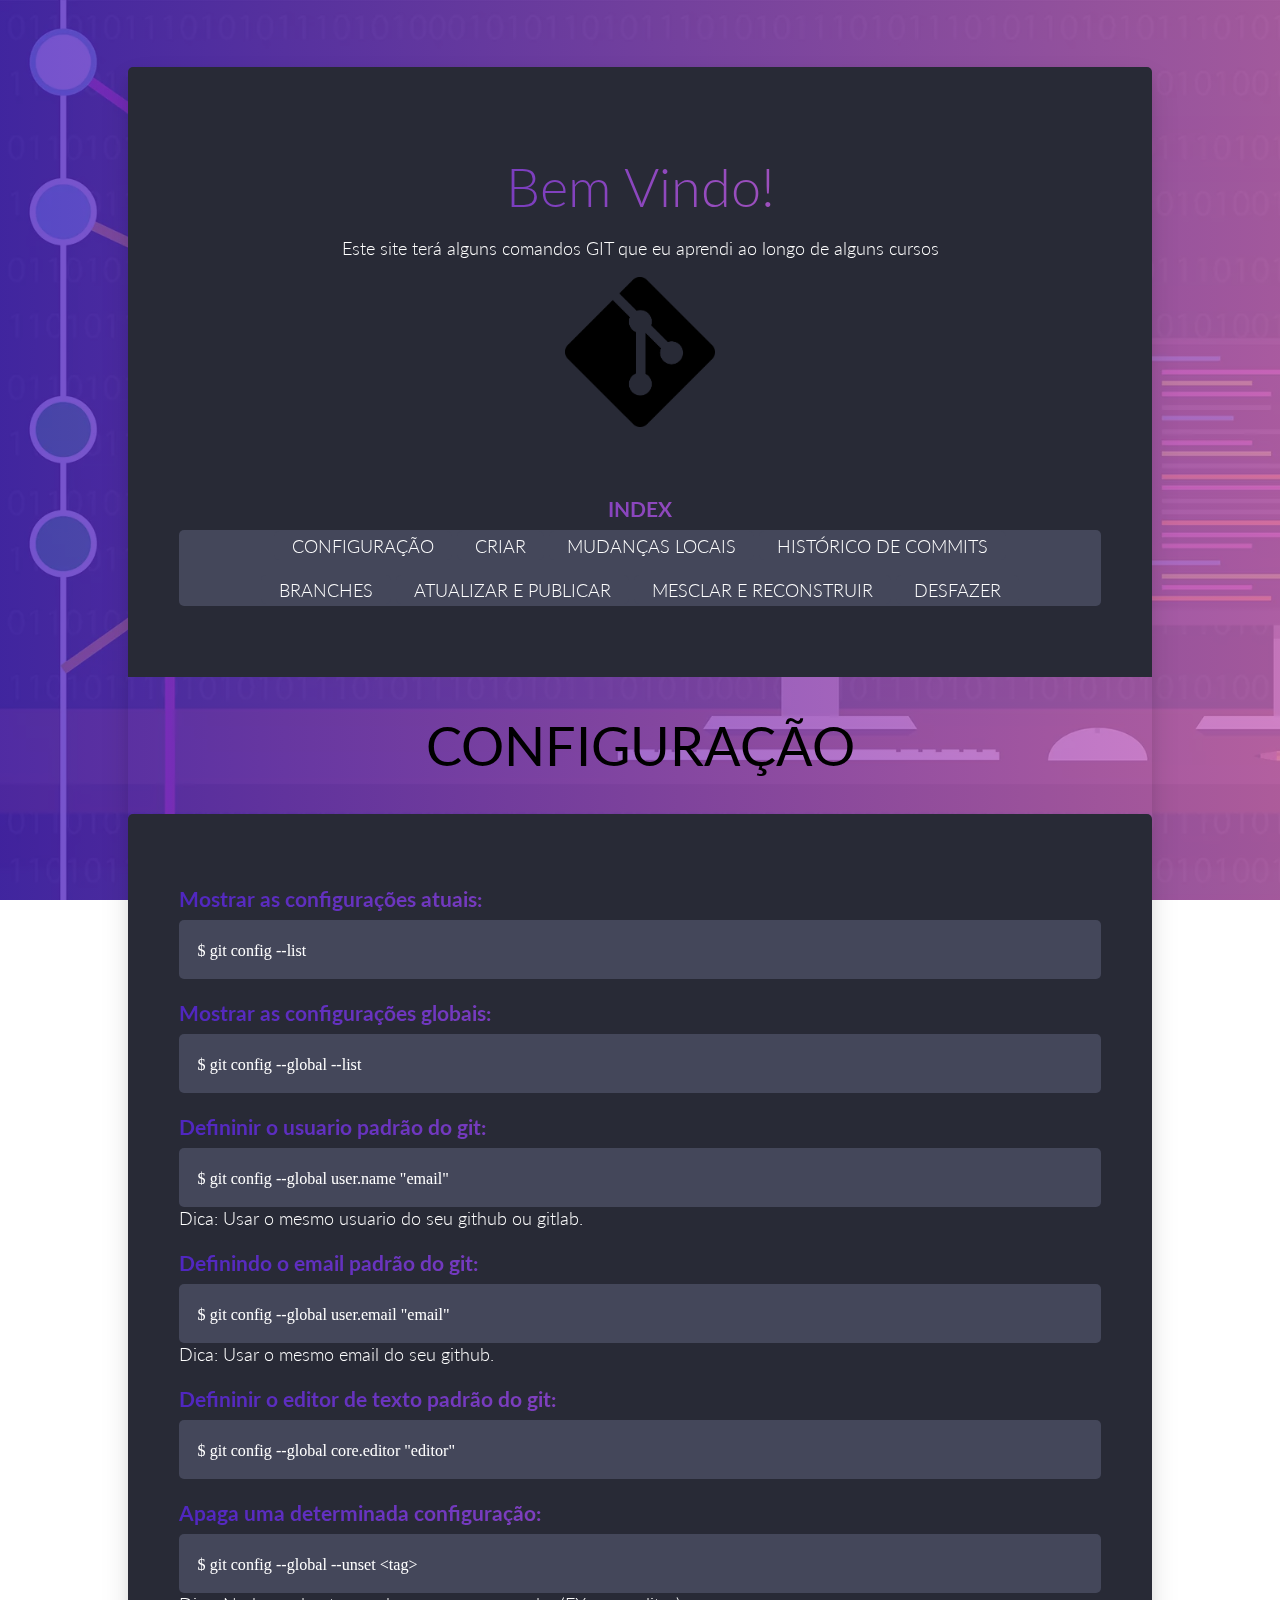
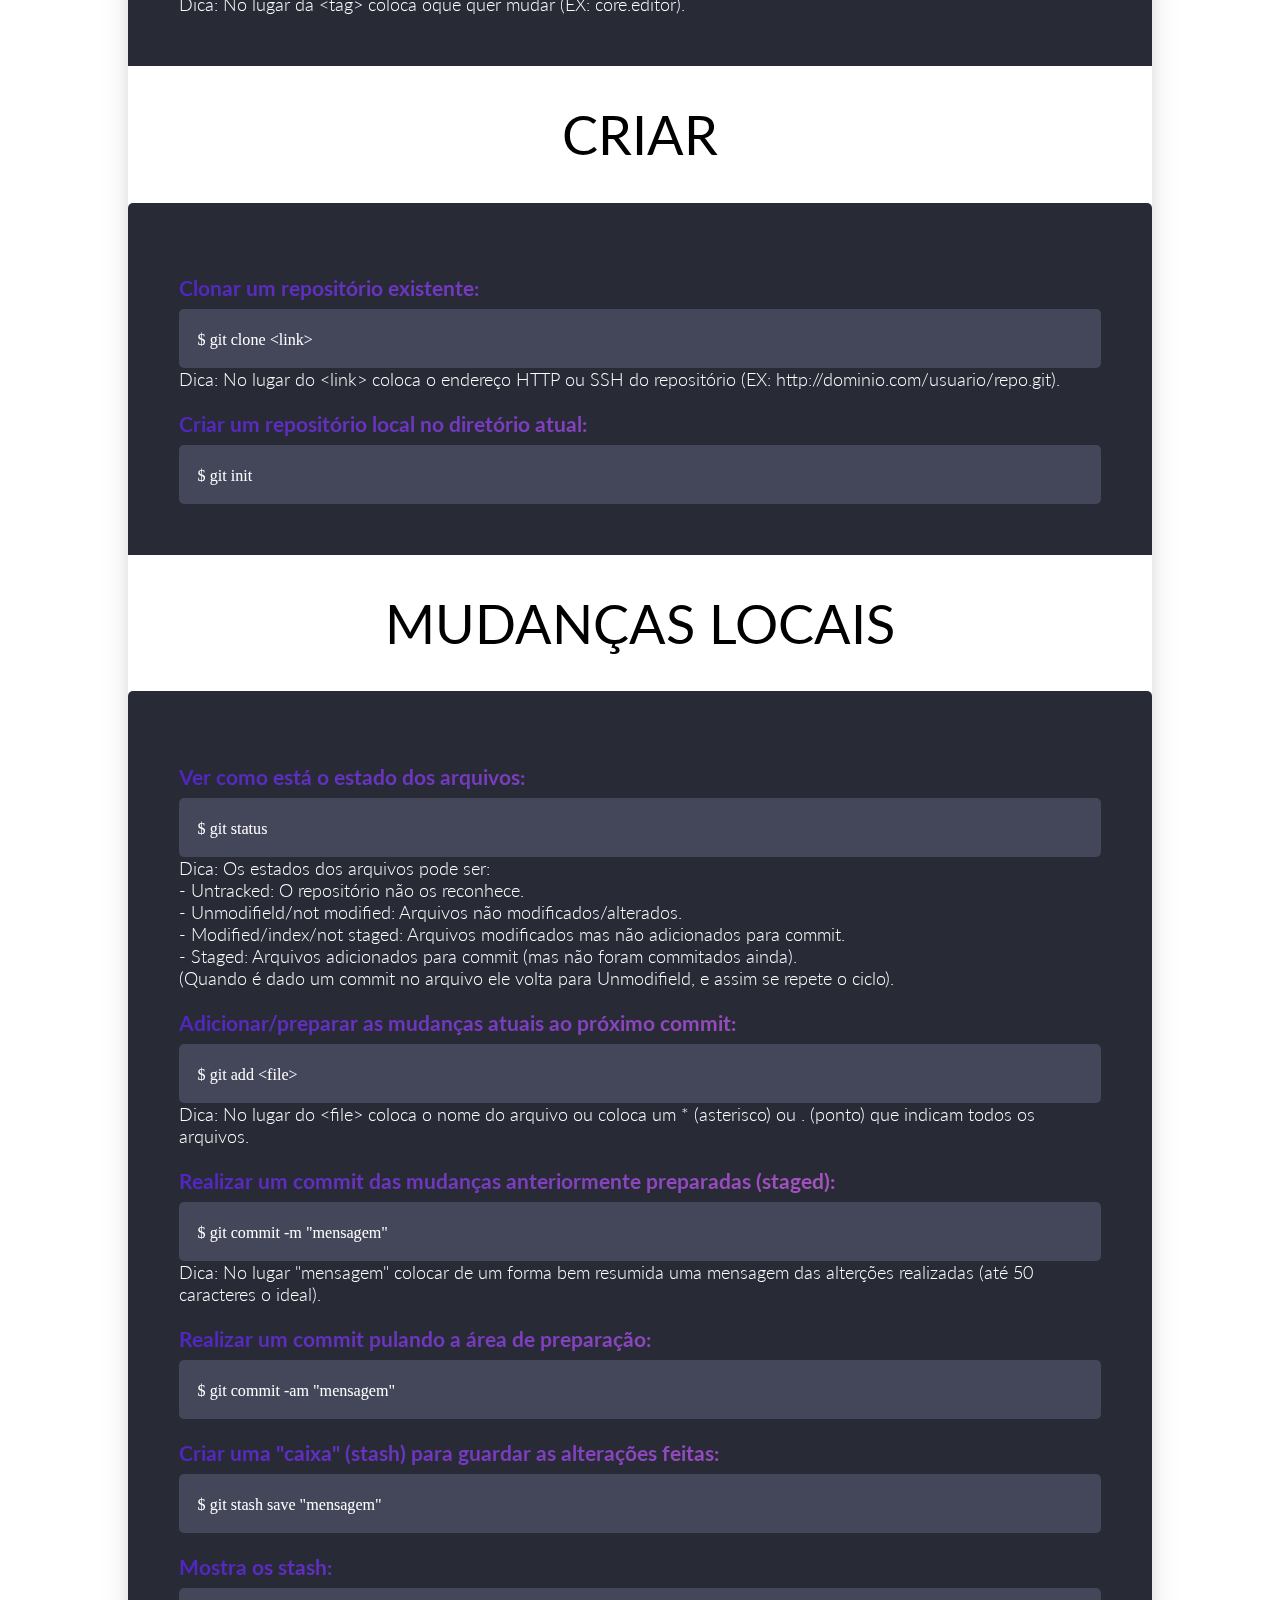
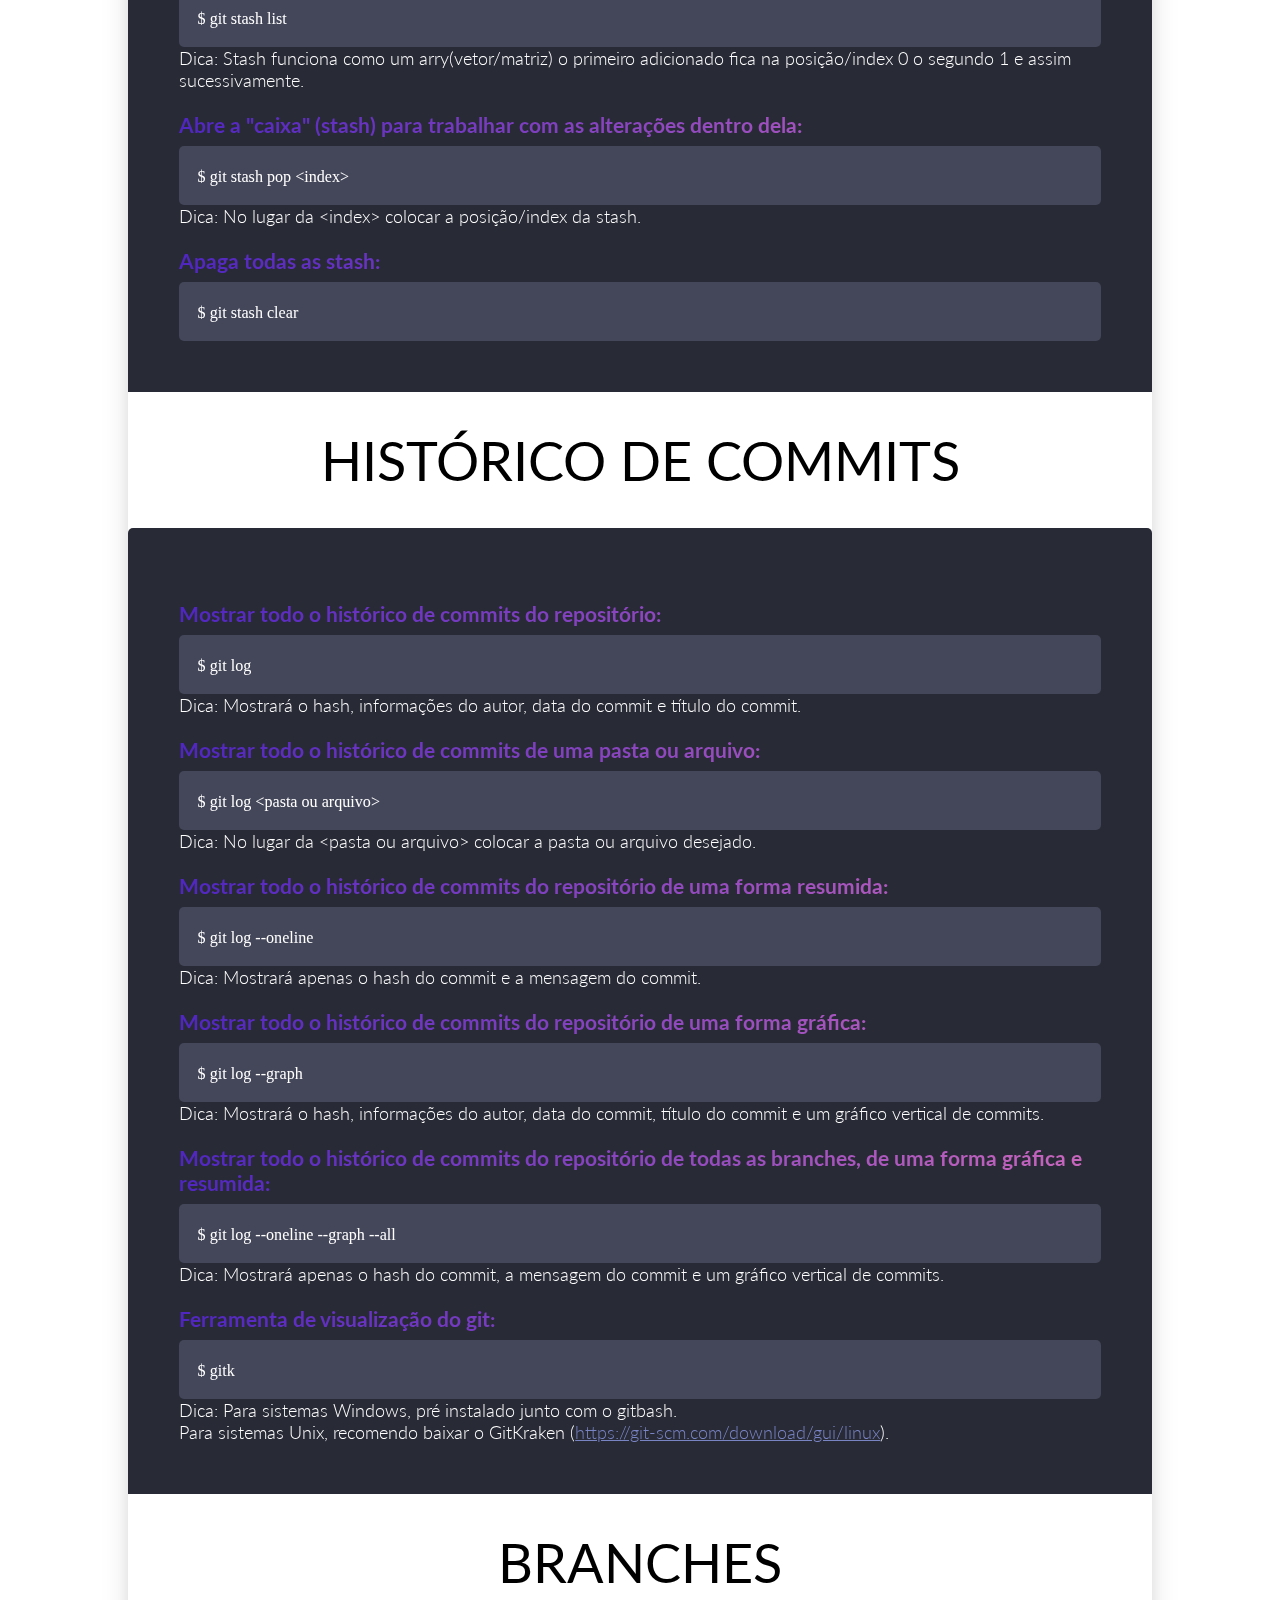
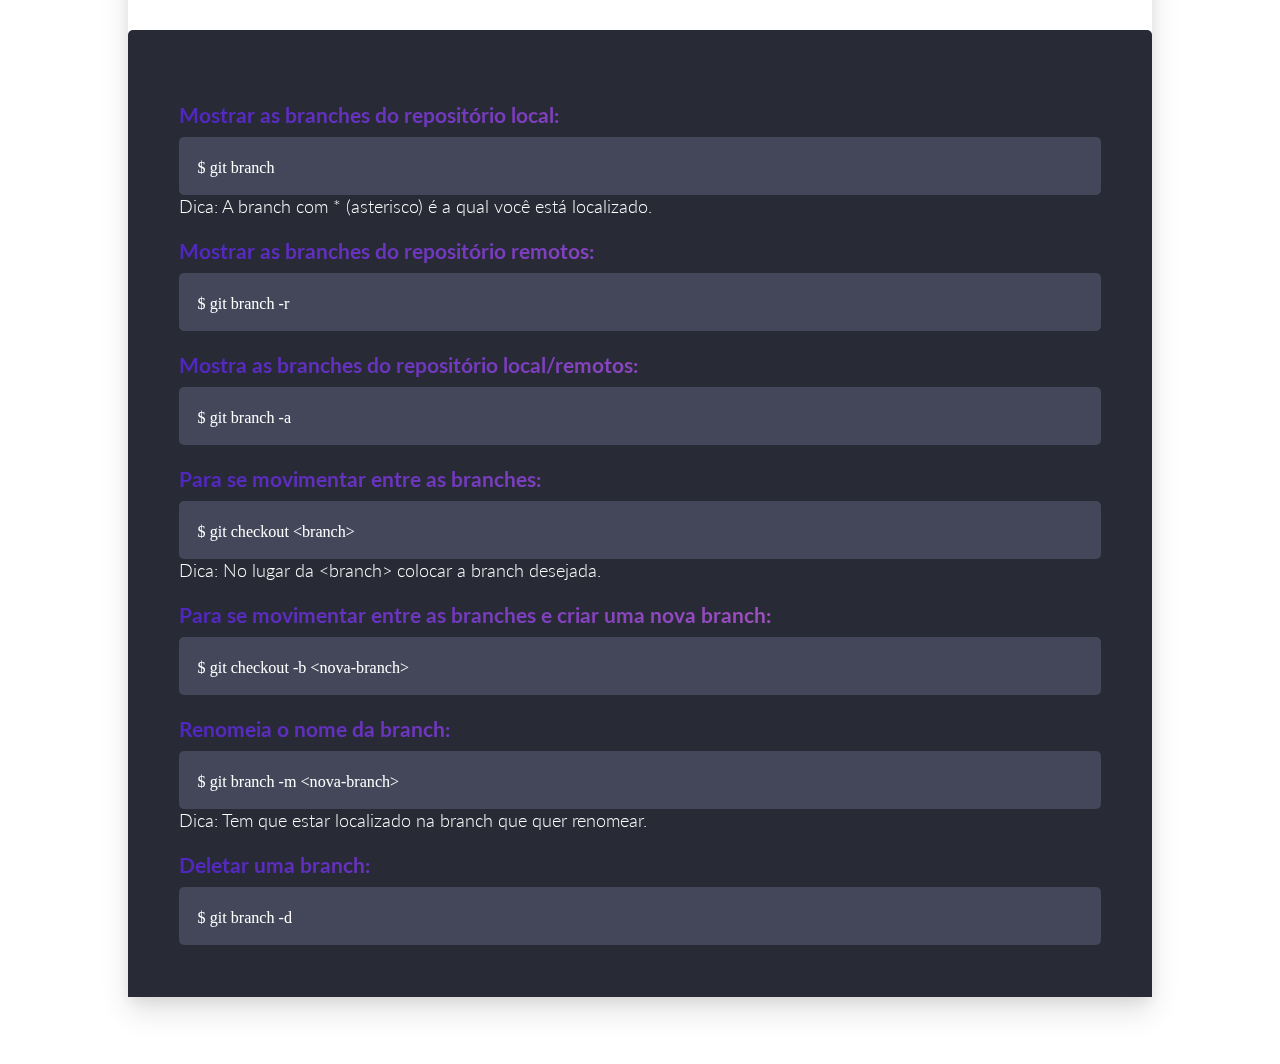
<file: docs/index.html>
<!DOCTYPE html>
<html lang="pt-br">

<head>

    <meta charset="utf-8">
    <title>Git comando e Dicas</title>
    <!-- Fonts -->
    <link href="https://fonts.googleapis.com/css?family=Lato:300,400|Work+Sans:300,400,700" rel="stylesheet">
    <!-- CSS -->
    <link rel="stylesheet" href="css/style.css">

</head>

<body style="background-image: url(img/git-background.webp)">
    <div class="boxed-page">
        <div class="jumbotron">
            <div class="container">
                <h1 class="gradient-text">Bem Vindo!</h1>
                <p >Este site terá alguns comandos GIT que eu aprendi ao longo de alguns cursos</p>
                <img class="tam" src="img\git-logo.png" alt="logo do git">
                <br><br><br>
                <h3 class="gradient-text">INDEX</h3>
                <nav id="navbar"> 
                    <ul> 
                        <li><a href="#configuração" alt="">CONFIGURAÇÃO</a></li> 
                        <li><a href="#criar" alt="">CRIAR</a></li> 
                        <li><a href="#mudancas-locais" alt="">MUDANÇAS LOCAIS</a></li> 
                        <li><a href="#historico-commits" alt="">HISTÓRICO DE COMMITS</a></li> 
                        <br><br>
                        <li><a href="#branches" alt="">BRANCHES</a></li> 
                        <li><a href="#atualizar-publicar" alt="">ATUALIZAR E PUBLICAR</a></li> 
                        <li><a href="#mesclar-reconstruir" alt="">MESCLAR E RECONSTRUIR</a></li> 
                        <li><a href="#desfazer" alt="">DESFAZER</a></li> 
                    </ul> 
                </nav>
                  
            </div>
        </div>
        <div class="title" id="configuração">
            <h1 ><b>CONFIGURAÇÃO</b></h1>
        </div>
        <div class="jumbotron">
            <h3 class="gradient-text">Mostrar as configurações atuais:</h3>
            <div class="sizecode"> <code>$ git config --list</code> </div>
            
            <h3 class="gradient-text">Mostrar as configurações globais:</h3>
            <div class="sizecode"> <code>$ git config --global --list</code> </div>

            <h3 class="gradient-text">Defininir o usuario padrão do git:</h3>
            <div class="sizecode"> <code>$ git config --global user.name "email"</code> </div>
            Dica: Usar o mesmo usuario do seu github ou gitlab.

            <h3 class="gradient-text">Definindo o email padrão do git:</h3>
            <div class="sizecode"> <code>$ git config --global user.email "email"</code> </div>
            Dica: Usar o mesmo email do seu github.

            <h3 class="gradient-text">Defininir o editor de texto padrão do git:</h3>
            <div class="sizecode"> <code>$ git config --global core.editor "editor"</code> </div>
            
            <h3 class="gradient-text">Apaga uma determinada configuração:</h3>
            <div class="sizecode"> <code>$ git config --global --unset &lttag&gt</code> </div>
            Dica: No lugar da &lttag&gt coloca oque quer mudar (EX: core.editor).
        </div>
        
        <div class="title" id="criar">
            <h1><b>CRIAR</b></h1>
        </div>
        <div class="jumbotron">
            <h3 class="gradient-text">Clonar um repositório existente:</h3>
            <div class="sizecode"> <code>$ git clone &ltlink&gt</code> </div>
            Dica: No lugar do &ltlink&gt coloca o endereço HTTP ou SSH do repositório (EX: http://dominio.com/usuario/repo.git).
            
            <h3 class="gradient-text">Criar um repositório local no diretório atual:</h3>
            <div class="sizecode"> <code>$ git init</code> </div>
        </div>

        <div class="title" id="mudancas-locais">
            <h1><b>MUDANÇAS LOCAIS</b></h1>
        </div>
        <div class="jumbotron">
            <h3 class="gradient-text">Ver como está o estado dos arquivos:</h3>
            <div class="sizecode"> <code>$ git status</code> </div>
            Dica: Os estados dos arquivos pode ser: <br>
                - Untracked: O repositório não os reconhece. <br>
                - Unmodifield/not modified: Arquivos não modificados/alterados. <br>
                - Modified/index/not staged: Arquivos modificados mas não adicionados para commit.<br>
                - Staged: Arquivos adicionados para commit (mas não foram commitados ainda).<br>
                (Quando é dado um commit no arquivo ele volta para Unmodifield, e assim se repete o ciclo).

            <h3 class="gradient-text">Adicionar/preparar as mudanças atuais ao próximo commit:</h3>
            <div class="sizecode"> <code>$ git add &ltfile&gt</code> </div>
            Dica: No lugar do &ltfile&gt coloca o nome do arquivo ou coloca um * (asterisco) ou . (ponto) que indicam todos os arquivos.
            
            <h3 class="gradient-text">Realizar um commit das mudanças anteriormente preparadas (staged):</h3>
            <div class="sizecode"> <code>$ git commit -m "mensagem"</code> </div>
            Dica: No lugar "mensagem" colocar de um forma bem resumida uma mensagem das alterções realizadas (até 50 caracteres o ideal).
            
            <h3 class="gradient-text">Realizar um commit pulando a área de preparação:</h3>
            <div class="sizecode"> <code>$ git commit -am "mensagem"</code> </div>

            <h3 class="gradient-text">Criar uma "caixa" (stash) para guardar as alterações feitas:</h3>
            <div class="sizecode"> <code>$ git stash save "mensagem"</code> </div>

            <h3 class="gradient-text">Mostra os stash:</h3>
            <div class="sizecode"> <code>$ git stash list</code> </div>
            Dica: Stash funciona como um arry(vetor/matriz) o primeiro adicionado fica na posição/index 0 o segundo 1 e assim sucessivamente.
            <h3 class="gradient-text">Abre a "caixa" (stash) para trabalhar com as alterações dentro dela:</h3>
            <div class="sizecode"> <code>$ git stash pop &ltindex&gt</code> </div>
            Dica: No lugar da &ltindex&gt colocar a posição/index da stash.

            <h3 class="gradient-text">Apaga todas as stash:</h3>
            <div class="sizecode"> <code>$ git stash clear</code> </div>
        </div>

        <div class="title" id="historico-commits">
            <h1><b>HISTÓRICO DE COMMITS</b></h1>
        </div>
        <div class="jumbotron">
            <h3 class="gradient-text">Mostrar todo o histórico de commits do repositório:</h3>
            <div class="sizecode"> <code>$ git log</code> </div>
            Dica: Mostrará o hash, informações do autor, data do commit e título do commit.

            <h3 class="gradient-text">Mostrar todo o histórico de commits de uma pasta ou arquivo:</h3>
            <div class="sizecode"> <code>$ git log &ltpasta ou arquivo&gt</code> </div>
            Dica: No lugar da &ltpasta ou arquivo&gt colocar a pasta ou arquivo desejado.
            
            <h3 class="gradient-text">Mostrar todo o histórico de commits do repositório de uma forma resumida:</h3>
            <div class="sizecode"> <code>$ git log --oneline</code> </div>
            Dica: Mostrará apenas o hash do commit e a mensagem do commit.

            <h3 class="gradient-text">Mostrar todo o histórico de commits do repositório de uma forma gráfica:</h3>
            <div class="sizecode"> <code>$ git log --graph</code> </div>
            Dica: Mostrará o hash, informações do autor, data do commit, título do commit e um gráfico vertical de commits.

            <h3 class="gradient-text">Mostrar todo o histórico de commits do repositório de todas as branches, de uma forma gráfica e resumida:</h3>
            <div class="sizecode"> <code>$ git log --oneline --graph --all</code> </div>
            Dica: Mostrará apenas o hash do commit, a mensagem do commit e um gráfico vertical de commits.
            
            <h3 class="gradient-text">Ferramenta de visualização do git:</h3>
            <div class="sizecode"> <code>$ gitk</code> </div>
            Dica: Para sistemas Windows, pré instalado junto com o gitbash. <br>
            Para sistemas Unix, recomendo baixar o GitKraken (<a href="https://git-scm.com/download/gui/linux" target="_blank">https://git-scm.com/download/gui/linux</a>).
        </div>

        <div class="title" id="branches">
            <h1><b>BRANCHES</b></h1>
        </div>
        <div class="jumbotron">
            <h3 class="gradient-text">Mostrar as branches do repositório local:</h3>
            <div class="sizecode"> <code>$ git branch</code> </div>
            Dica: A branch com * (asterisco) é a qual você está localizado.

            <h3 class="gradient-text">Mostrar as branches do repositório remotos:</h3>
            <div class="sizecode"> <code>$ git branch -r</code> </div>

            <h3 class="gradient-text">Mostra as branches do repositório local/remotos:</h3>
            <div class="sizecode"> <code>$ git branch -a</code> </div>
            
            <h3 class="gradient-text">Para se movimentar entre as branches:</h3>
            <div class="sizecode"> <code>$ git checkout &ltbranch&gt</code> </div>
            Dica: No lugar da &ltbranch&gt colocar a branch desejada.

            <h3 class="gradient-text">Para se movimentar entre as branches e criar uma nova branch:</h3>
            <div class="sizecode"> <code>$ git checkout -b &ltnova-branch&gt</code> </div>

            <h3 class="gradient-text">Renomeia o nome da branch:</h3>
            <div class="sizecode"> <code>$ git branch -m &ltnova-branch&gt</code> </div>
            Dica: Tem que estar localizado na branch que quer renomear.

            <h3 class="gradient-text">Deletar uma branch:</h3>
            <div class="sizecode"> <code>$ git branch -d</code> </div>

        </div>

    </div>
    
</body>

</html>
</file>
<file: docs/css/style.css>
html {
  font-size: 70%;
}

body {
  background-size: cover;
  background-repeat: no-repeat;
  background-attachment: fixed;
  position: relative;
  font-family: 'Lato', sans-serif;
  font-weight: 300;
  font-size: 1.6rem; 
  color: white;
}
body:after {
  position: absolute;
  content: "";
  left: 0;
  top: 0;
  width: 100%;
  height: 100%;
  position: fixed;
  opacity: .8;
  z-index: -1;
  background: #000000;
  background: -webkit-linear-gradient(to right, #000000, #000000);
  background: linear-gradient(to right, #4f26c0, #c967bc); 
}

.boxed-page {
  margin: auto;
  margin-top: 6rem;
  margin-bottom: 6rem;
  position: relative;
  box-shadow: 0 15px 30px 0 rgba(0, 0, 0, 0.11), 0 5px 15px 0 rgba(0, 0, 0, 0.08);
  border-radius: 5px;
  width: 1024px;  
}

.container {
  text-align: center;
  max-width: 1080px; 
  padding-bottom: 20px;
}
.tam{
  max-width:200px;
  max-height:150px;
}
.title{
  text-align: center;
}

#navbar ul { 
	margin: 0; 
	padding: 5px; 
	list-style-type: none; 
	text-align: center; 
	background-color: #44475a;
  border-radius: 5px;
	} 
 
#navbar ul li {  
	display: inline; 
	} 
 
#navbar ul li a { 
	text-decoration: none; 
	padding: .2em 1em; 
	color: #fff; 
	background-color: #44475a;
  border-radius: 5px;
  
	} 
 
#navbar ul li a:hover { 
	color: #000; 
	background-color: #fff;
	} 

h1{
  font-size: 4.8rem;
  font-weight: 300;
  line-height: 1.2em; 
  color: black
}

a{
  color: rgb(121, 132, 196);
}

.gradient-text{
  background: linear-gradient(to right, #4f26c0, #c967bc); 
  -webkit-background-clip: text;
  -webkit-text-fill-color: transparent; 
  -moz-background-clip: text;
  -moz-text-fill-color: transparent;
  margin-bottom: 1%;
}

code {
  font-family: 'lucida console';
  color: rgb(255, 255, 255);
  font-size: 90%;
}

.sizecode{
  background-color: #44475a;
  padding: 2%;
  border-radius: 5px;
}

.jumbotron {
  background-color: #282a36;
  background-repeat: no-repeat;
  background-size: cover;
  background-position: 50% 50%;
  position: relative;
  border-radius: 0;
  border-top-left-radius: 5px;
  border-top-right-radius: 5px;
  margin-bottom: 0;
  overflow: hidden;
  min-height: auto; 
  padding: 5%;
}
</file>
